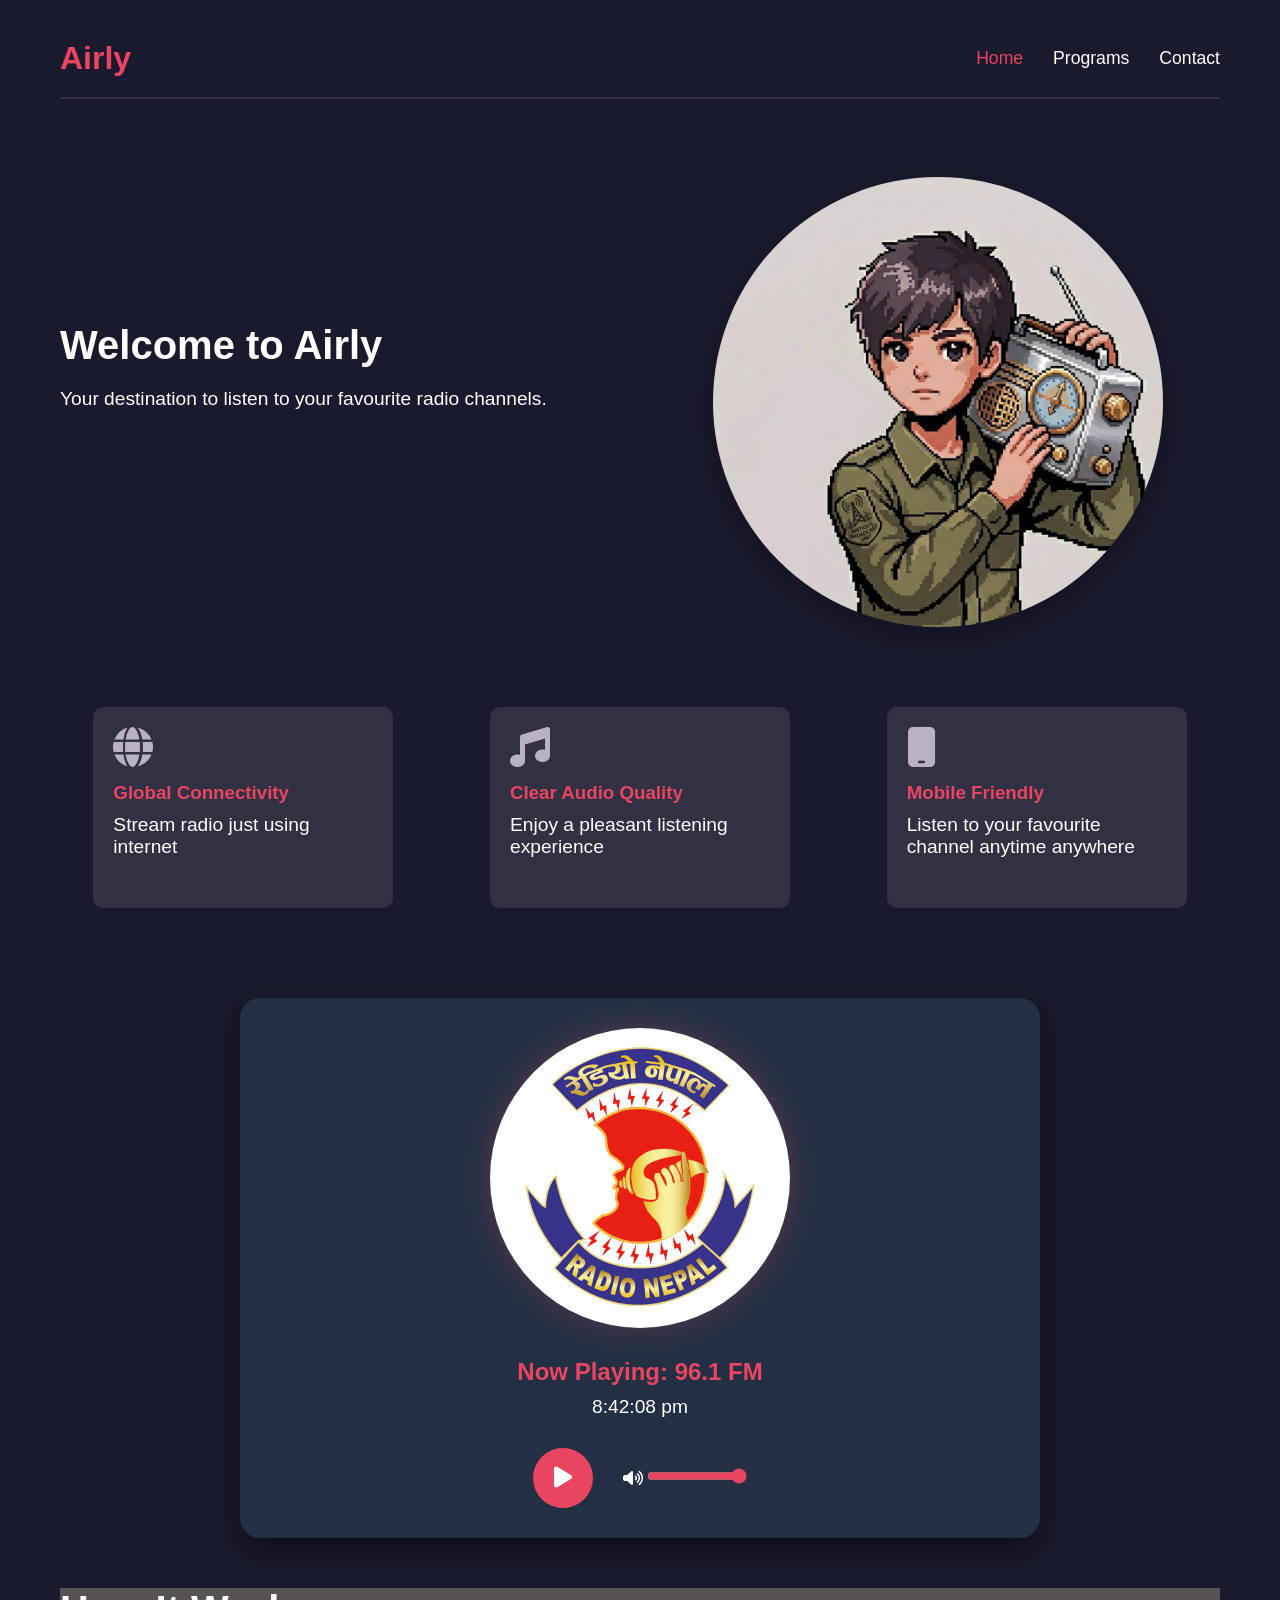
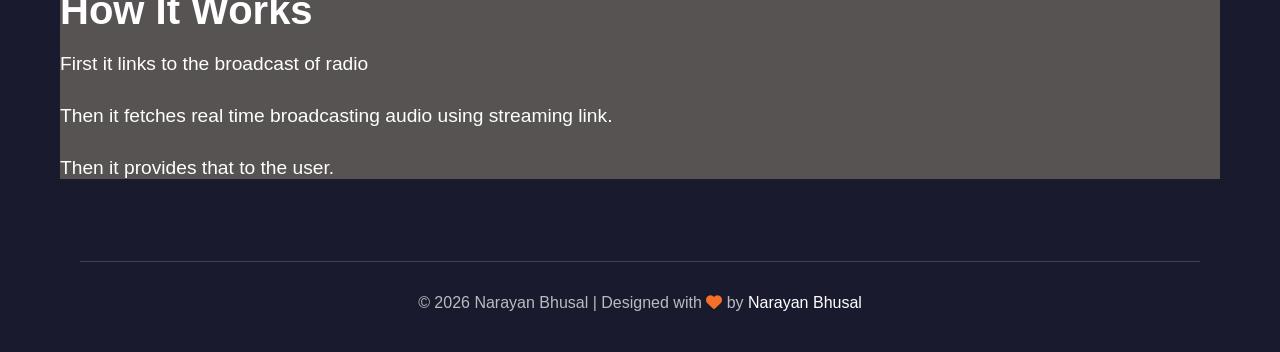
<file: index.html>
<!DOCTYPE html>
<html lang="en">
<head>
    <meta charset="UTF-8">
    <meta name="viewport" content="width=device-width, initial-scale=1.0">
    <title>Airly</title>
    <link rel="stylesheet" href="style.css">
    <link rel="stylesheet" href="https://cdnjs.cloudflare.com/ajax/libs/font-awesome/6.4.0/css/all.min.css">
</head>
<body>
    <div class="container">
        <header>
            <a href="https://airly.ictkalika.tech" style="text-decoration: none;">
                <h1 class="logo">Airly</h1>
                </a>
                <nav>
                    <ul>
                        <li><a href="#" class="active">Home</a></li>
                        <li><a href="COMINGSOON.HTML">Programs</a></li>
                        <li><a href="me.html">Contact</a></li>
                    </ul>
                </nav>
        </header>



<br>
<section class="home-section" id="home">
    <div class="animated-background">
        <div class="wave"></div>
        <div class="wave"></div>
        <div class="wave"></div>
    </div>

    <div class="content">
        <div class="text-content">
            <h2 class="animated-text">Welcome to Airly</h2>
            <p class="animated-text">Your destination to listen to your favourite radio channels.</p>
            <a href="#stations" class="cta-button animated-button">Try it</a>
        </div>
        <div class="image-content">
            <img src="image.png" alt="Just Me Listening to the radio" class="floating-image" id="radioImage">
        </div>
    </div>

    <div class="features">
        <div class="feature animated-features">
            <i class="fas fa-globe"></i>
            <h3>Global Connectivity</h3>
            <p>Stream radio just using internet</p>
        </div>

        <div class="feature animated-features">
            <i class="fas fa-music"></i>
            <h3>Clear Audio Quality</h3>
            <p>Enjoy a pleasant listening experience</p>
        </div>

        <div class="feature animated-features">
            <i class="fas fa-mobile"></i>
            <h3>Mobile Friendly</h3>
            <p>Listen to your favourite channel anytime anywhere</p>
        </div>
    </div>
    
</section>





        <main>
            <div class="player-container">
                <div class="album-art-container">
                    <div class="album-art rotating">
                        <img src="logo/image.png" alt="Radio Nepal Logo" id="albumArt">
                    </div>
                    <div class="audio-waves">
                        <span></span>
                        <span></span>
                        <span></span>
                        <span></span>
                        <span></span>
                    </div>
                </div>

                <div class="player-info">
                    <h2 id="nowPlaying">Now Playing: 96.1 FM</h2>
                    <p id="currentTime">8:42:08 pm</p>
                </div>

                <div class="controls">
                    <button id="playPauseBtn" class="control-btn">
                        <i class="fas fa-play"></i>
                    </button>
                    <div class="volumeControl">
                        <i class="fas fa-volume-up" id="volumeIcon"></i>
                        <input type="range" id="volumeSlider" min="0" max="1" step="0.1" value ="1">
                    </div>
                    </div>
            <div id="loadingIndicator" class="loading-indicator hidden">
                <i class="fas fa-spinner fa-spin"></i> Loading... 
            </div>
            <div id="errorMessage" class="error-message hidden"></div>
        </div>
        </main>




        <section class="how-it-works" id="stations" style="background-color: #575353; color: white;">
            <h2 style="color: white;">How It Works</h2>
            <p>First it links to the broadcast of radio</p>
            <p>Then it fetches real time broadcasting audio using streaming link.</p>
            <p>Then it provides that to the user.</p>
</section>
        <footer>
            <div class="footer-bottom">
                &copy; 2026 Narayan Bhusal | Designed with <i class="fas fa-heart"></i> by <a href="https://naranbhusal02.ictkalika.tech" class="mylink">Narayan Bhusal</a>
            </div>
        </footer>
    </div>


    <audio id="radioPlayer" preload="none">
        <source src="https://radio-broadcast.ekantipur.com/stream" type="audio/mpeg">
        Your browser isn't able process this audio element.
    </audio>
    

    <script src="script.js"></script>
</body>
</html>
</file>
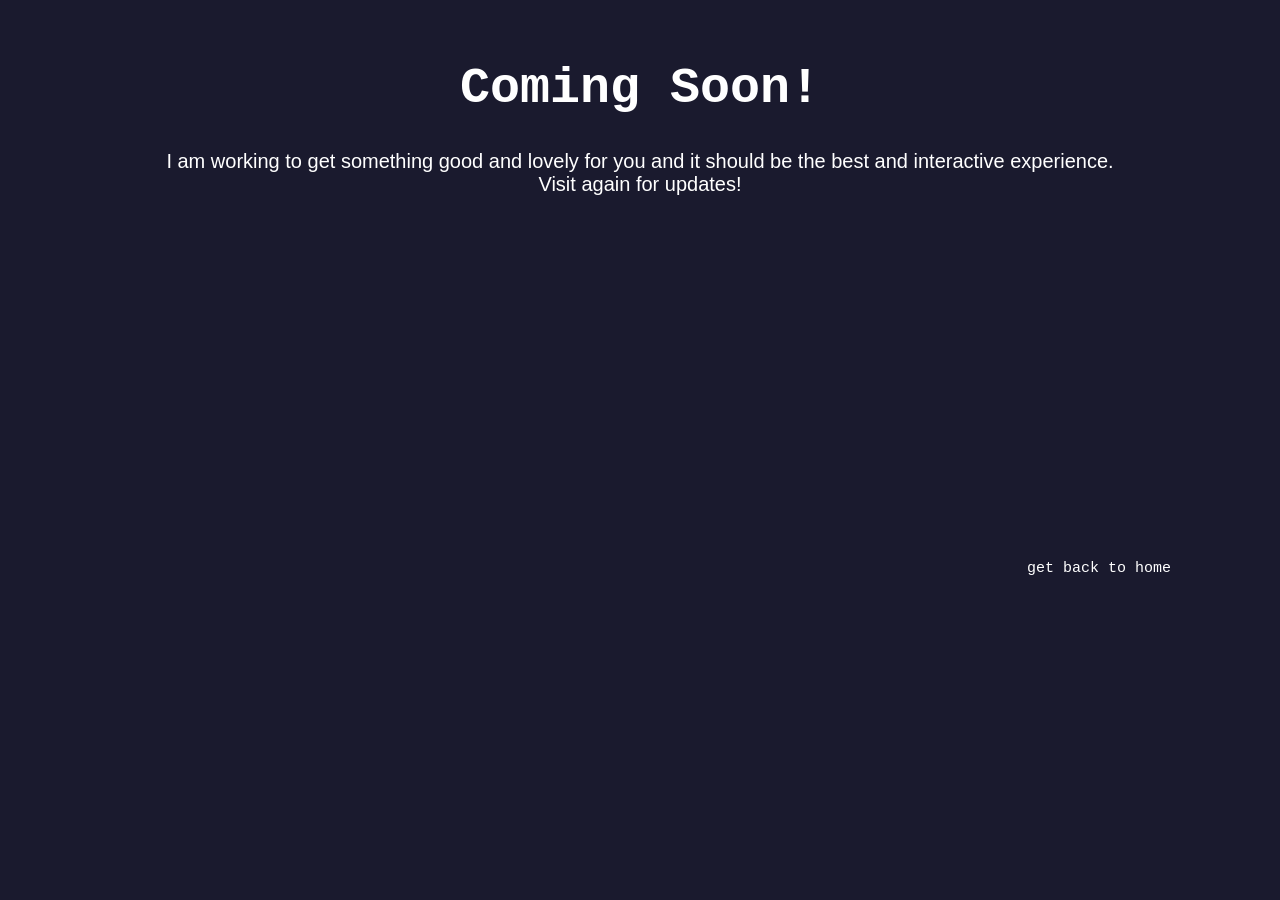
<file: COMINGSOON.HTML>
<!DOCTYPE html>
<html lang="en">
<head>
    <meta charset="UTF-8">
    <meta name="viewport" content="width=device-width, initial-scale=1.0">
    <title>Working on it</title>
    <link rel="stylesheet" href="comingsoon.css">
</head>
<body><br>
    <h1 class="coming">Coming Soon!</h1>
    <p class="para">I am working to get something good and lovely for you and it should be the best and interactive experience.<br> Visit again for updates!</p>

<p><a href="index.html" class="getback"><br><br><br><br><br><br><br><br><br><br><br><br><br><br><br><br><br></b><br>&nbsp;&nbsp;&nbsp;&nbsp;&nbsp;&nbsp;&nbsp;&nbsp;&nbsp;&nbsp;&nbsp;&nbsp;&nbsp;&nbsp;&nbsp;&nbsp;&nbsp;&nbsp;&nbsp;&nbsp;&nbsp;&nbsp;&nbsp;&nbsp;&nbsp;&nbsp;&nbsp;&nbsp;&nbsp;&nbsp;&nbsp;&nbsp;&nbsp;&nbsp;&nbsp;&nbsp;&nbsp;&nbsp;&nbsp;&nbsp;&nbsp;&nbsp;&nbsp;&nbsp;&nbsp;&nbsp;&nbsp;&nbsp;&nbsp;&nbsp;&nbsp;&nbsp;&nbsp;&nbsp;&nbsp;&nbsp;&nbsp;&nbsp;&nbsp;&nbsp;&nbsp;&nbsp;&nbsp;&nbsp;&nbsp;&nbsp;&nbsp;&nbsp;&nbsp;&nbsp;&nbsp;&nbsp;&nbsp;&nbsp;&nbsp;&nbsp;&nbsp;&nbsp;&nbsp;&nbsp;&nbsp;&nbsp;&nbsp;&nbsp;&nbsp;&nbsp;&nbsp;&nbsp;&nbsp;&nbsp;&nbsp;&nbsp;&nbsp;&nbsp;&nbsp;&nbsp;&nbsp;&nbsp;&nbsp;&nbsp;&nbsp;
    get back to home</a></p>
</body>
</html>
</file>
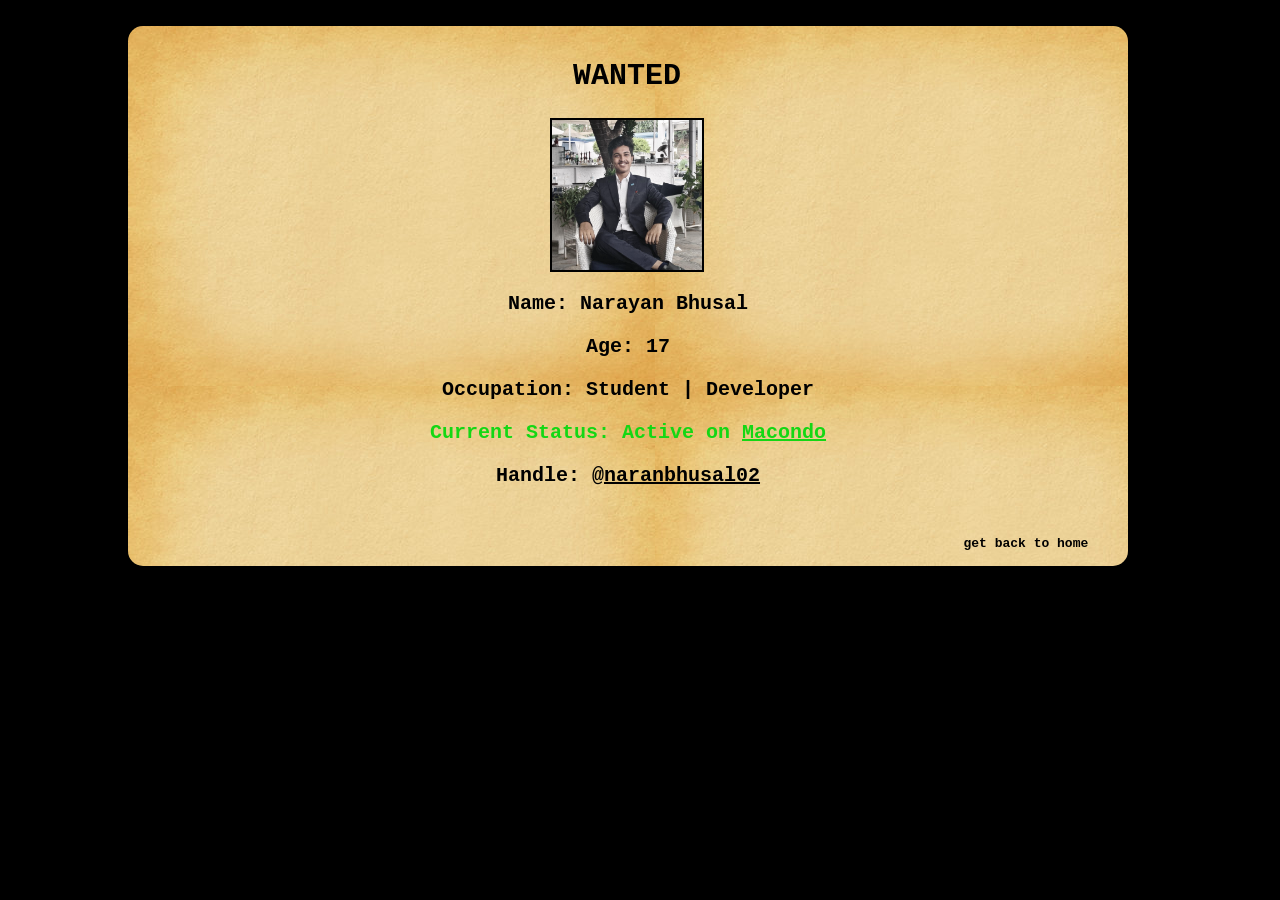
<file: me.html>
<!DOCTYPE html>
<html lang="en">
<head>
    <meta charset="UTF-8">
    <meta name="viewport" content="width=device-width, initial-scale=1.0">
    <title>All about me</title>
    <link rel="stylesheet" href="me.css">
</head>
<body>
    <br>
    <div class="wanted"><br>
        <h2 class="wanted-text">WANTED</h2>
        <img src="resource/narayan-bhusal.jpg" alt="Narayan Bhusal" class="wanted-image">
        <p>Name: Narayan Bhusal</p>
        <p>Age: 17</p>
        <p>Occupation: Student | Developer</p>
        <p class="active">Current Status: Active on <a href="https://macondo.hackclub.com" class="macondo">Macondo</a></p>
        <p>Handle: <a href="https://github.com/naranbhusal02" class="handles">@naranbhusal02</a></p>
<p><a href="index.html" class="getback"><br>&nbsp;&nbsp;&nbsp;&nbsp;&nbsp;&nbsp;&nbsp;&nbsp;&nbsp;&nbsp;&nbsp;&nbsp;&nbsp;&nbsp;&nbsp;&nbsp;&nbsp;&nbsp;&nbsp;&nbsp;&nbsp;&nbsp;&nbsp;&nbsp;&nbsp;&nbsp;&nbsp;&nbsp;&nbsp;&nbsp;&nbsp;&nbsp;&nbsp;&nbsp;&nbsp;&nbsp;&nbsp;&nbsp;&nbsp;&nbsp;&nbsp;&nbsp;&nbsp;&nbsp;&nbsp;&nbsp;&nbsp;&nbsp;&nbsp;&nbsp;&nbsp;&nbsp;&nbsp;&nbsp;&nbsp;&nbsp;&nbsp;&nbsp;&nbsp;&nbsp;&nbsp;&nbsp;&nbsp;&nbsp;&nbsp;&nbsp;&nbsp;&nbsp;&nbsp;&nbsp;&nbsp;&nbsp;&nbsp;&nbsp;&nbsp;&nbsp;&nbsp;&nbsp;&nbsp;&nbsp;&nbsp;&nbsp;&nbsp;&nbsp;&nbsp;&nbsp;&nbsp;&nbsp;&nbsp;&nbsp;&nbsp;&nbsp;&nbsp;&nbsp;&nbsp;&nbsp;&nbsp;&nbsp;&nbsp;&nbsp;&nbsp;
    get back to home</a></p>
    </div>
</body>
</html>
</file>
<file: style.css>
:root {
    --primary-color: #233044;
    --secondary-color: #e94560;
    --text-color: #ffffff;
    --background-color: #1a1a2e;
    --accent-color: #bbb1c7;
}

* {
    margin: 0;
    padding: 0;
    box-sizing: border-box;
}

body {
    font-family: 'Arial', sans-serif;
    background-color: var(--background-color);
    color: var(--text-color);
    min-height: 100vh;
}

.container {
    max-width: 1200px;
    margin: 0 auto;
    padding: 20px;
}

/* CSS part for header section*/
header {
    display: flex;
    justify-content: space-between;
    align-items: center;
    padding: 20px 0;
    border-bottom: 2px solid rgba(255, 255, 255, 0.1);
}

.logo {
    color: var(--secondary-color);
    font-size: 2rem;
    font-weight: bold;
    text-decoration: none;
}

nav ul {
    display: flex;
    gap: 30px;
    list-style: none;
}

nav a {
    color: var(--text-color);
    text-decoration: none;
    font-size: 1.1rem;
    transition: color 0.3s ease;
}

nav a:hover, nav a.active {
    color: var(--secondary-color);
}

/*Audio/Radio Player Container Styles*/
.player-container {
    max-width: 800px;
    margin: 50px auto;
    padding: 30px;
    background-color: var(--primary-color);
    border-radius: 20px;
    box-shadow: 0 10px 30px rgba(0, 0, 0, 0.5);
}

/*Album module styles code*/
.album-art-container {
    position: relative;
    width: 300px;
    height: 300px;
    margin: 0 auto 30px;
}

.album-art {
    width: 100%;
    height: 100%;
    border-radius: 50%;
    overflow: hidden;
    box-shadow: 0 0 30px rgba(233, 69, 96, 0.3);
}

.album-art img {
    width: 100%;
    height: 100%;
    object-fit: cover;
}

.rotating {
    animation: rotate 20s linear infinite;
    animation-play-state: paused;
}

.rotating.playing {
    animation-play-state: running;
}

@keyframes rotate {
    from {
        transform: rotate(0deg);
    }
    to {
        transform: rotate(360deg);
    }
}

/*Wave Animation for the player*/
.audio-waves {
    position: absolute;
    bottom: -20px;
    left: 50%;
    transform: translate(-50%);
    display: flex;
    gap: 5px;
    opacity: 0;
    transition: opacity 0.3s ease;
}

.audio-waves.active {
    opacity: 1;
}

.audio-waves span {
    width: 4px;
    height: 20px;
    background-color: var(--secondary-color);
    border-radius: 2px;
}

.audio-waves span:nth-child(1) {
    animation: wave 1s ease-in-out infinite;
}

.audio-waves span:nth-child(2) {
    animation: wave 1s ease-in-out 0.2s infinite;
}

.audio-waves span:nth-child(3) {
    animatio: wave 1s ease-in-out 0.4s infinite;
}

.audio-waves span:nth-child(4) {
    animation: wave 1s ease-in-out 0.6s infinite;
}

.audio-waves span:nth-child(5) {
    animation: wave 1s ease-in-out 0.8s infinite;
}

@keyframes wave {
    0%, 100% {
        height:20px;
    }
    50% {
        height: 40px;
    }
}


/*FM Information css styles code*/
.player-info {
    text-align: center;
    margin-bottom: 30px;
}

.player-info h2 {
    font-size: 1.5rem;
    margin-bottom: 10px;
    color: var(--secondary-color);
}

/* Radio Control Styles */
.controls {
    display:  flex;
    justify-content: center;
    align-items: center;
    gap: 30px;
}

.control-btn {
    width: 60px;
    height: 60px;
    border-radius: 50%;
    border: none;
    background-color: var(--secondary-color);
    color: var(--text-color);
    font-size: 1.5rem;
    cursor: pointer;
    transition: transform 0.2s ease;
}

.control-btn:hover {
 transform: scale(1.1);
}

.volume-control {
    display: flex;
    align-items: center;
    gap: 10px;
}

#volumeSlider {
    width: 100px;
    accent-color: var(--secondary-color);
}

/* Loading section and error styles*/
.loading-indicator, .error-message {
    text-align: center;
    margin-top: center;
    padding: 10px;
}

.error-message {
    color: #ff4444;
}

.hidden {
    display: none;
}

/* Footer section styles*/
footer {
    text-align: center;
    padding: 20px;
    color: rgba(255, 255, 255, 0.7);
}

/* Making sure all modules are responsive */

@media (max-width: 768px) {
    header{
        flex-direction: column;
        gap: 20px;
        text-align: center;
    }

    nav ul {
        gap: 15px;
    }

    .album-art-container {
        width: 200px;
        height: 200px;
    }

    .player-container {
        margin: 30px auto;
        padding: 20px;
    }
    }


    @media (max-width: 480px) {
        nav ul {
            flex-direction: column;
            gap: 10px;
            text-align: center;
        }

        .controls {
            flex-direction: column;
        }

        .volume-control {
            width: 100%;
            justify-content: center;
        }
    }

    .footer-bottom {
        text-align: center;
        padding-top: 2rem;
        border-top: 1px solid #3f3f5a;
        margin-top: 2rem;
    }
    
    /*Developer and copyright line css code*/
    .mylink{
        color: var(--text-color);
        text-decoration: none;
    }
    .mylink:hover {
        color: var(--secondary-color);
    }

    .fa-heart {
        color: rgb(244, 112, 41);
    }




    /* CSS Styles code for home section*/
    .home-section {
        padding: 60px 0;
        position: relative;
    }

    .content {
        display: flex;
        justify-content: space-between;
        align-items: center;
        gap: 30px;
    }
    .text-content {
        flex: 1;
    }

    .animated-text {
        opacity: 0;
        transform: translateY(20px);
        animation: fade-in-up 1s ease forwards;
        color: var(--text-color);
    }

    .animated-text:nth-child(1) {
        animation-delay: 0.3s;
    }

    @keyframes fade-in-up {
        to {
            opacity: 1;
            transform: translateY(0);
        }
    }

    h2 {
        font-size: 2.5rem;
        margin-bottom: 20px;
        color: var(--accent-color);
    }

    p {
        font-size: 1.2rem;
        margin-bottom: 30px;
    }

    .cta-button {
        display: inline-block;
        background-color: var(--secondary-color);
        color: var(--text-color);
        padding: 12px 24px;
        border-radius: 30px;
        text-decoration: none;
        font-weight: bold;
        transition: background-color 0.3s ease, transform 0.3s ease;
    }

    .cta-button:hover {
        background-color: #d63a51;
        transform: scale(1.05);
    }

    .animated-button {
        opacity: 0;
        animation: fade-in 1s ease 0.6s forwards;
    }

    @keyframes fade-in {
        to {
            opcaity: 1;
        }
    }

    .image-content {
        flex: 1;
        display: flex;
        justify-content: center;
        align-items: center;
    }

    .floating-image {
        max-width: 100%;
        height: 450px;
        width: 450px;
        border-radius: 300px;
        box-shadow: 0 10px 30px rgba(0, 0, 0, 0.3);
        animation: float 6s ease-in-out infinite;
    }

    @keyframes float {
        0%, 100% {
            transform: translateY(0);
        }
        50% {
            transform: translateY(-20px);
        }
    }

    .features {
        display: flex;
        justify-content: space-around;
        flex-wrap: wrap;
        gap: 30px;
        margin-top: 60px;
    }

    .feature {
        flex: 1;
        min-width: 200px;
        max-width: 300px;
        padding: 20px;
        background-color: rgba(255, 255, 255, 0.1);
        border-radius: 10px;
        transition: transform 0.3s ease;
        opacity: 1;
        transform: translateY(20px);
    }

    .animated-feature {
        animation: fade-in-up 1s ease forwards;
    }

    .animated-feature:nth-child(2) {
        animation-delay: 0.2s;
    }

    .animated-feature:nth-child(3) {
        animation-delay: 0.4s;
    }

    .feature:hover {
        transform: translateY(-5px);
    }

    .feature i {
        font-size: 2.5rem;
        color: var(--accent-color);
        margin-bottom: 15px;
    }

    .feature h3 {
        margin-bottom: 10px;
        color: var(--secondary-color);
    }

    /*Making sure it is responsive*/

    @media (max-width: 768px) {
        h2 {
            font-size: 2rem;
                }
                .features {
                    flex-direction: column;
                    align-items: center;
                }
                .feature {
                    width: 100%;
                    max-width: none;
                }
    }
</file>
<file: comingsoon.css>
*{
    background-color: #1a1a2e;
    text-align: center;
    color: white;
}

.coming {
    color : white;
    font-family: 'Courier New', Courier, monospace;
    text-align: center;
    font-size: 50px;
}

.para {
    font-size: 20px;
    font-family: 'Franklin Gothic Medium', 'Arial Narrow', Arial, sans-serif;
}


.getback {
    font-size: 15px;
    text-decoration: none;
    color: rgb(255, 255, 255);
    font-family: Courier;
}
</file>
<file: me.css>
body{
    background-color: black;
    color: white;
}

.wanted{
    background-image: url(resource/wanted-bg.png);
    height: 540px;
    width: 1000px;
    border-radius: 15px;
    margin-left: 120px;
}

.wanted-text{
    font-size: 30px;
    color: rgb(0, 0, 0);
    margin-left: 445px;
    margin-top: 15px;
    font-family: 'Courier New', Courier, monospace;
    font-weight: bolder;
}

.wanted-image{
    height: 150px;
    align-items: center;
    display: flex;
    margin-left: 421.5px;
    border: 2px solid black;
    filter: grayscale(50%);
}

/*Grayscale change on hovering the image*/
.wanted-image:hover{
    filter: grayscale(0%);
    transform: scale(1.05);
}

p {
    color: black;
    font-family: Courier;
    font-size: 20px;
    font-weight: bold;
    text-align: center;
}

.active {
    color: rgb(20, 215, 20);
}

.handles {
    color: black;
    font-family: Courier;
}

.macondo {
    color: rgb(20, 215, 20);

}

.getback {
    font-size: 13px;
    text-decoration: none;
    color: black;
    font-family: Courier;
}
</file>
